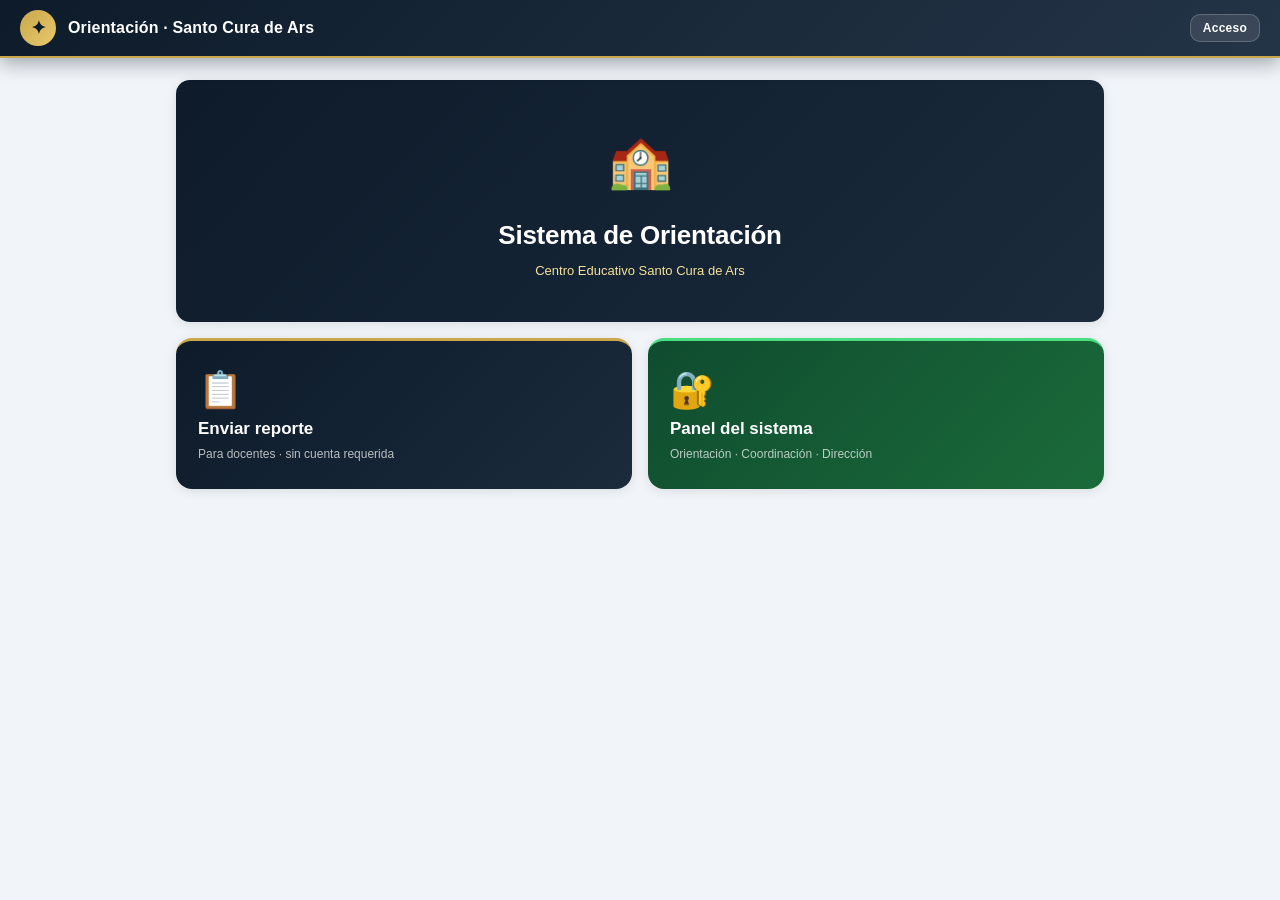
<file: index.html>
<!DOCTYPE html>
<html lang="es">
<head>
  <meta charset="UTF-8">
  <meta name="viewport" content="width=device-width,initial-scale=1.0">
  <title>Orientación · Santo Cura de Ars</title>
  <link rel="manifest" href="manifest.json">
  <link rel="icon" href="data:image/svg+xml,<svg xmlns='http://www.w3.org/2000/svg' viewBox='0 0 100 100'><text y='.9em' font-size='90'>🏫</text></svg>">
  <meta name="theme-color" content="#1E3A5F">
  <script src="lib/supabase.js"></script>
  <script src="lib/jspdf.umd.min.js"></script>
  <script src="lib/xlsx.full.min.js"></script>
  <link rel="stylesheet" href="css/app.css">
</head>
<body>
  <nav id="nav-bar">
    <div class="nav-logo">✦</div>
    <div class="nav-title">Orientación · Santo Cura de Ars</div>
    <span class="nav-sub" id="nav-user" style="display:none"></span>
    <span class="nav-badge" id="nav-badge" style="display:none"></span>
    <button class="btn btn-ghost btn-sm" id="btn-login">Acceso</button>
  </nav>
  <div class="main" id="main"></div>
  <div id="toast"></div>
  <script>
    if ('serviceWorker' in navigator) {
      navigator.serviceWorker.register('./sw.js').then(reg => {
        reg.addEventListener('updatefound', () => {
          const sw = reg.installing;
          sw.addEventListener('statechange', () => {
            if (sw.state === 'activated') {
              window.location.href = window.location.pathname + '?v=' + Date.now();
            }
          });
        });
      });

      navigator.serviceWorker.addEventListener('message', e => {
        if (e.data?.type === 'SW_UPDATED') {
          window.location.href = window.location.pathname + '?v=' + Date.now();
        }
      });
    }
  </script>
  <script type="module" src="js/app.js"></script>
</body>
</html>
</file>
<file: css/app.css>
:root{
  --n1:#0D1B2A;--n2:#1B2B3C;--n3:#243447;
  --g1:#C9A84C;--g2:#E8C96A;--g3:#F5E199;
  --ve:#1B6B3A;--ve2:#D4EDDA;--ve3:#28a745;
  --ro:#9B1C1C;--ro2:#FDEDED;
  --na:#B45309;--na2:#FEF3C7;
  --az:#1E3A5F;--az2:#DBEAFE;
  --mo:#5B21B6;--mo2:#EDE9FE;
  --bg:#F1F4F8;--card:#fff;--txt:#0D1B2A;--sub:#64748B;--brd:#E2E8F0;
  --shadow:0 2px 12px rgba(13,27,42,.1);
  --shadow-lg:0 8px 32px rgba(13,27,42,.15);
}
*{box-sizing:border-box;margin:0;padding:0}
body{font-family:'Segoe UI',Arial,sans-serif;background:var(--bg);color:var(--txt);font-size:15px;line-height:1.6}

nav{
  background:linear-gradient(135deg,var(--n1) 0%,var(--n2) 60%,var(--n3) 100%);
  border-bottom:2px solid var(--g1);color:#fff;padding:0 20px;height:58px;
  display:flex;align-items:center;gap:12px;position:sticky;top:0;z-index:100;
  box-shadow:0 4px 20px rgba(13,27,42,.4)
}
.nav-logo{width:36px;height:36px;border-radius:50%;background:linear-gradient(135deg,var(--g1),var(--g2));
  display:flex;align-items:center;justify-content:center;font-size:18px;font-weight:700;color:var(--n1);flex-shrink:0}
.nav-title{font-size:16px;font-weight:700;flex:1;letter-spacing:.01em}
.nav-sub{font-size:11px;color:var(--g2);background:rgba(201,168,76,.15);
  padding:3px 10px;border-radius:20px;border:1px solid rgba(201,168,76,.3)}
.nav-badge{background:linear-gradient(135deg,#DC2626,#EF4444);color:#fff;font-size:11px;
  font-weight:700;padding:2px 7px;border-radius:10px;min-width:20px;text-align:center}

.main{max-width:960px;margin:0 auto;padding:22px 16px}

.card{background:var(--card);border-radius:14px;border:1px solid var(--brd);
  padding:22px;margin-bottom:14px;box-shadow:var(--shadow)}
.card-grad{background:linear-gradient(135deg,var(--n1) 0%,var(--n2) 100%);border:none;color:#fff}

h2{font-size:18px;font-weight:700;color:var(--n1);margin-bottom:14px;
  padding-bottom:10px;border-bottom:2px solid var(--g1)}
h3{font-size:15px;font-weight:700;color:var(--n2);margin-bottom:10px}
label{display:block;font-size:12px;font-weight:600;color:var(--sub);
  margin-bottom:4px;margin-top:12px;text-transform:uppercase;letter-spacing:.04em}

input,select,textarea{
  width:100%;border:1.5px solid var(--brd);border-radius:10px;
  padding:10px 14px;font-size:14px;font-family:inherit;
  background:#fff;color:var(--txt);transition:border-color .2s,box-shadow .2s
}
input:focus,select:focus,textarea:focus{
  outline:none;border-color:var(--g1);box-shadow:0 0 0 3px rgba(201,168,76,.15)}
textarea{resize:vertical;min-height:90px}

.btn{display:inline-flex;align-items:center;gap:6px;padding:9px 18px;
  border-radius:10px;font-size:13px;font-weight:700;cursor:pointer;border:none;
  transition:all .2s;letter-spacing:.02em}
.btn-primary{background:linear-gradient(135deg,var(--g1),var(--g2));color:var(--n1);
  box-shadow:0 4px 12px rgba(201,168,76,.35)}
.btn-primary:hover{transform:translateY(-1px);box-shadow:0 6px 18px rgba(201,168,76,.45)}
.btn-success{background:linear-gradient(135deg,var(--ve),var(--ve3));color:#fff;
  box-shadow:0 4px 12px rgba(27,107,58,.3)}
.btn-danger{background:linear-gradient(135deg,#DC2626,#EF4444);color:#fff}
.btn-warn{background:linear-gradient(135deg,var(--na),#D97706);color:#fff}
.btn-outline{background:transparent;color:var(--n1);border:1.5px solid var(--brd)}
.btn-outline:hover{border-color:var(--g1);background:rgba(201,168,76,.08)}
.btn-ghost{background:rgba(255,255,255,.1);color:#fff;border:1px solid rgba(255,255,255,.2)}
.btn-ghost:hover{background:rgba(255,255,255,.2)}
.btn-sm{padding:6px 12px;font-size:12px}
.btn-xs{padding:4px 8px;font-size:11px}
.btn-row{display:flex;gap:8px;flex-wrap:wrap;margin-top:16px}

.badge{display:inline-flex;align-items:center;padding:3px 10px;
  border-radius:20px;font-size:11px;font-weight:700;letter-spacing:.03em}
.b-abierto{background:var(--na2);color:var(--na)}
.b-proceso{background:var(--az2);color:var(--az)}
.b-cerrado{background:var(--ve2);color:var(--ve)}
.b-leve{background:#D1FAE5;color:#065F46}
.b-moderado{background:var(--na2);color:var(--na)}
.b-grave{background:var(--ro2);color:var(--ro)}
.b-urgente{background:linear-gradient(135deg,#DC2626,#EF4444);color:#fff}
.b-vencida{background:#FFF1F2;color:#9F1239;border:1px solid #FECDD3}

.info-box{background:linear-gradient(135deg,#EFF6FF,#DBEAFE);border-left:4px solid var(--az);
  border-radius:0 10px 10px 0;padding:10px 14px;font-size:13px;color:var(--az);margin:10px 0}
.warn-box{background:linear-gradient(135deg,#FFFBEB,#FEF3C7);border-left:4px solid var(--na);
  border-radius:0 10px 10px 0;padding:10px 14px;font-size:13px;color:var(--na);margin:10px 0}
.success-box{background:linear-gradient(135deg,#F0FDF4,#DCFCE7);border-left:4px solid var(--ve3);
  border-radius:0 10px 10px 0;padding:10px 14px;font-size:13px;color:var(--ve);margin:10px 0}
.gold-box{background:linear-gradient(135deg,#FFFBEB,#FEF9C3);border-left:4px solid var(--g1);
  border-radius:0 10px 10px 0;padding:10px 14px;font-size:13px;color:var(--na);margin:10px 0}

.grid2{display:grid;grid-template-columns:1fr 1fr;gap:12px}
.grid3{display:grid;grid-template-columns:1fr 1fr 1fr;gap:12px}
.divider{height:1px;background:linear-gradient(90deg,transparent,var(--brd),transparent);margin:18px 0}

.text-box{background:var(--bg);border-radius:10px;padding:12px;font-size:14px;
  line-height:1.6;border:1px solid var(--brd)}

.tabs{display:flex;gap:0;border-bottom:2px solid var(--brd);margin-bottom:18px}
.tab{padding:10px 18px;cursor:pointer;font-size:13px;font-weight:600;color:var(--sub);
  border-bottom:3px solid transparent;margin-bottom:-2px;transition:.15s}
.tab:hover{color:var(--n1)}
.tab.active{color:var(--n1);border-bottom-color:var(--g1)}

.curso-card{background:#fff;border:1.5px solid var(--brd);border-radius:14px;
  padding:18px;cursor:pointer;transition:all .2s;position:relative;overflow:hidden}
.curso-card::before{content:'';position:absolute;top:0;left:0;right:0;height:4px;
  background:linear-gradient(90deg,var(--g1),var(--g2))}
.curso-card:hover{transform:translateY(-3px);box-shadow:var(--shadow-lg);border-color:var(--g1)}
.curso-num{font-size:32px;font-weight:700;
  background:linear-gradient(135deg,var(--n1),var(--n2));
  -webkit-background-clip:text;-webkit-text-fill-color:transparent;background-clip:text;line-height:1}
.curso-sec{font-size:12px;font-weight:600;color:var(--sub);
  text-transform:uppercase;letter-spacing:.08em;margin:2px 0 8px}

.caso-row{padding:14px 16px;border:1px solid var(--brd);border-radius:12px;
  margin-bottom:8px;cursor:pointer;transition:all .2s;position:relative;border-left:4px solid transparent}
.caso-row.estado-abierto{border-left-color:var(--na)}
.caso-row.estado-proceso{border-left-color:var(--az)}
.caso-row.estado-cerrado{border-left-color:var(--ve3)}
.caso-row:hover{background:#F8FAFC;box-shadow:var(--shadow);transform:translateX(2px)}
.caso-est{font-weight:700;font-size:15px;color:var(--n1)}
.caso-meta{font-size:12px;color:var(--sub);margin-top:3px}
.caso-desc{font-size:13px;color:var(--txt);margin-top:5px;
  display:-webkit-box;-webkit-line-clamp:2;-webkit-box-orient:vertical;overflow:hidden;line-height:1.5}
.caso-vencida{font-size:11px;font-weight:700;color:#9F1239;background:#FFF1F2;
  border:1px solid #FECDD3;padding:2px 8px;border-radius:10px;margin-left:6px}

.seg-item{display:flex;gap:12px;margin-bottom:14px}
.seg-dot{width:36px;height:36px;border-radius:50%;display:flex;align-items:center;
  justify-content:center;font-size:15px;flex-shrink:0;margin-top:2px;box-shadow:0 2px 8px rgba(0,0,0,.1)}
.seg-body{flex:1;background:var(--bg);border-radius:10px;padding:10px 14px;border:1px solid var(--brd)}
.seg-tipo{font-size:10px;font-weight:700;text-transform:uppercase;letter-spacing:.06em;color:var(--sub);margin-bottom:2px}
.seg-contenido{font-size:14px;color:var(--txt);line-height:1.5}
.seg-fecha{font-size:11px;color:var(--sub);margin-top:4px}

.chips{display:flex;gap:6px;flex-wrap:wrap;margin-bottom:14px}
.chip{padding:4px 12px;border-radius:20px;font-size:12px;font-weight:600;
  cursor:pointer;border:1.5px solid var(--brd);background:#fff;transition:.15s;color:var(--sub)}
.chip:hover{border-color:var(--g1);color:var(--n1)}
.chip.active{background:linear-gradient(135deg,var(--g1),var(--g2));
  color:var(--n1);border-color:transparent;box-shadow:0 2px 8px rgba(201,168,76,.3)}

.search-wrap{position:relative;margin-bottom:14px}
.search-wrap input{padding-left:40px;border-radius:12px}
.search-ico{position:absolute;left:14px;top:50%;transform:translateY(-50%);
  color:var(--sub);font-size:15px;pointer-events:none}

.stat-cards{display:flex;gap:10px;flex-wrap:wrap;margin-bottom:16px}
.stat{flex:1;min-width:90px;text-align:center;padding:10px 8px;
  border-radius:12px;border:1px solid var(--brd);background:#fff}
.stat-num{font-size:26px;font-weight:700;line-height:1}
.stat-lbl{font-size:11px;font-weight:600;text-transform:uppercase;letter-spacing:.04em;color:var(--sub);margin-top:2px}

.modal-bg{position:fixed;top:0;left:0;right:0;bottom:0;
  background:rgba(13,27,42,.6);backdrop-filter:blur(4px);
  z-index:200;overflow-y:auto;padding:20px;display:flex;align-items:flex-start;justify-content:center}
.modal{background:#fff;border-radius:16px;padding:28px;width:100%;max-width:660px;
  margin:auto;box-shadow:var(--shadow-lg);border-top:4px solid var(--g1)}

.inicio-grid{display:grid;grid-template-columns:1fr 1fr;gap:16px;margin-top:14px}
.inicio-card{border:none;border-radius:16px;padding:28px 22px;cursor:pointer;
  text-align:left;display:flex;flex-direction:column;gap:8px;transition:all .2s;box-shadow:var(--shadow)}
.inicio-card:hover{transform:translateY(-4px);box-shadow:var(--shadow-lg)}
.inicio-card-docente{background:linear-gradient(135deg,var(--n1) 0%,var(--n2) 100%);border-top:3px solid var(--g1)}
.inicio-card-panel{background:linear-gradient(135deg,#0F4C2F 0%,#1B6B3A 100%);border-top:3px solid #4ADE80}
.inicio-ico{font-size:36px}
.inicio-tit{font-size:17px;font-weight:700;color:#fff}
.inicio-sub{font-size:12px;color:rgba(255,255,255,.7)}

.tbl{width:100%;border-collapse:collapse;font-size:13px}
.tbl th{background:linear-gradient(135deg,var(--n1),var(--n2));color:#fff;
  padding:9px 12px;text-align:left;font-size:11px;letter-spacing:.04em;text-transform:uppercase}
.tbl th:first-child{border-radius:8px 0 0 8px}
.tbl th:last-child{border-radius:0 8px 8px 0}
.tbl td{padding:9px 12px;border-bottom:1px solid var(--brd)}
.tbl tr:hover td{background:#F8FAFC}
.tbl tr:last-child td{border-bottom:none}

.enviado-wrap{text-align:center;padding:48px 20px}
.enviado-check{width:72px;height:72px;border-radius:50%;margin:0 auto 18px;
  background:linear-gradient(135deg,var(--ve),var(--ve3));
  display:flex;align-items:center;justify-content:center;
  font-size:32px;box-shadow:0 8px 24px rgba(27,107,58,.3)}

#toast{position:fixed;bottom:24px;left:50%;transform:translateX(-50%) translateY(20px);
  background:linear-gradient(135deg,var(--n1),var(--n2));border:1px solid var(--g1);
  color:var(--g2);padding:11px 24px;border-radius:24px;font-size:14px;font-weight:600;
  z-index:999;opacity:0;transition:.3s;pointer-events:none;box-shadow:var(--shadow-lg);white-space:nowrap}
#toast.show{opacity:1;transform:translateX(-50%) translateY(0)}

@media(max-width:640px){
  .inicio-grid,.grid2,.grid3{grid-template-columns:1fr}
  .stat-cards{gap:6px}
  .stat{min-width:70px;padding:8px 4px}
  .stat-num{font-size:20px}
}

/* ── Loading ───────────────────────────────────────────────── */
.loading-spinner{text-align:center;padding:60px 20px;color:var(--sub);font-size:15px}
.loading-spinner::before{content:'⏳ ';font-size:24px}

/* ── Meta labels (caso detalle) ────────────────────────────── */
.meta-label{font-size:11px;text-transform:uppercase;letter-spacing:.06em;color:var(--sub);margin:0 0 2px;font-weight:600}
.meta-val{font-size:14px;color:var(--txt);margin-bottom:8px;display:block}

/* ── Seguimiento (caso) ────────────────────────────────────── */
.seg-entry{border-radius:10px;padding:12px 14px;margin-bottom:10px;background:var(--bg)}
.seg-header{display:flex;justify-content:space-between;align-items:center;flex-wrap:wrap;gap:4px;margin-bottom:6px}
.seg-meta{font-size:11px;color:var(--sub)}
.seg-contenido{font-size:14px;white-space:pre-wrap;line-height:1.55}

/* ── Gestión tabs (caso) ───────────────────────────────────── */
.radio-group{display:flex;flex-wrap:wrap;gap:8px;margin-bottom:14px}
.radio-opt{display:flex;align-items:center;gap:6px;cursor:pointer;padding:7px 14px;
  border-radius:20px;border:2px solid var(--brd);font-size:13px;font-weight:500;
  transition:.15s;user-select:none}
.radio-opt.selected,.radio-opt:has(input:checked){border-color:var(--g1);background:var(--g1)20;color:var(--n1)}
.radio-opt input{display:none}

/* ── Admin ─────────────────────────────────────────────────── */
.admin-wrap{max-width:900px;margin:0 auto}
.tabla-wrap{overflow-x:auto;border-radius:12px;border:1px solid var(--brd)}
.tabla{width:100%;border-collapse:collapse;font-size:13px}
.tabla th{background:var(--bg);padding:10px 14px;text-align:left;font-size:11px;
  text-transform:uppercase;letter-spacing:.06em;color:var(--sub);border-bottom:1px solid var(--brd)}
.tabla td{padding:10px 14px;border-bottom:1px solid var(--brd);vertical-align:middle}
.tabla tr:last-child td{border-bottom:none}
.tabla tr:hover td{background:var(--bg)}

.field-row{display:grid;grid-template-columns:1fr 1fr;gap:14px;margin-bottom:4px}
.field-group{display:flex;flex-direction:column}
.field-group label{margin-top:0;margin-bottom:4px}
.req{color:#DC2626}
.form-error{background:#FEF2F2;border:1px solid #FECACA;color:#DC2626;
  border-radius:8px;padding:10px 14px;font-size:13px;margin-top:8px}

.accion-card{display:flex;justify-content:space-between;align-items:center;
  gap:12px;padding:16px;border-radius:12px;border:1px solid var(--brd);
  background:var(--bg);flex-wrap:wrap}

.info-card{background:var(--bg);border:1px solid var(--brd);border-radius:12px;padding:20px}

/* ── Modal (admin) ─────────────────────────────────────────── */
.modal-backdrop{position:fixed;inset:0;background:rgba(0,0,0,.45);
  display:flex;align-items:center;justify-content:center;z-index:200;padding:16px}
.modal-card{background:#fff;border-radius:16px;padding:28px;width:100%;
  max-width:480px;box-shadow:0 24px 60px rgba(0,0,0,.2);max-height:90vh;overflow-y:auto}

/* ── Btn-back ──────────────────────────────────────────────── */
.btn-back{background:none;border:1.5px solid var(--brd);border-radius:8px;
  padding:6px 14px;font-size:13px;cursor:pointer;color:var(--sub);transition:.15s}
.btn-back:hover{border-color:var(--g1);color:var(--n1)}

/* ── Panel grid / badge-vencida ────────────────────────────── */
.panel-wrap{max-width:860px;margin:0 auto}
.panel-header{display:flex;justify-content:space-between;align-items:flex-start;
  flex-wrap:wrap;gap:12px;margin-bottom:16px}
.badge.b-vencida{background:#FEF3C7;color:#92400E}

@media(max-width:640px){
  .field-row{grid-template-columns:1fr}
  .modal-card{padding:20px}
  .accion-card{flex-direction:column;align-items:flex-start}
}

/* ── Grupo estudiante (vista curso) ────────────────────────── */
.est-grupo { margin-bottom: 16px; }
.est-grupo-header {
  background: linear-gradient(135deg, #1E3A5F, #2D5278);
  border-radius: 12px 12px 0 0;
  padding: 10px 14px;
}
.est-nom { color: #fff; font-weight: 700; font-size: 15px; }
.est-casos { border: 1.5px solid #CBD5E1; border-top: none; border-radius: 0 0 12px 12px; overflow: hidden; }
.est-casos .caso-row { border-radius: 0; border-left: none; border-right: none; border-top: none; margin: 0; }
.est-casos .caso-row:last-child { border-bottom: none; }
.b-grave { background: #FEF3C7; color: #92400E; }
</file>
